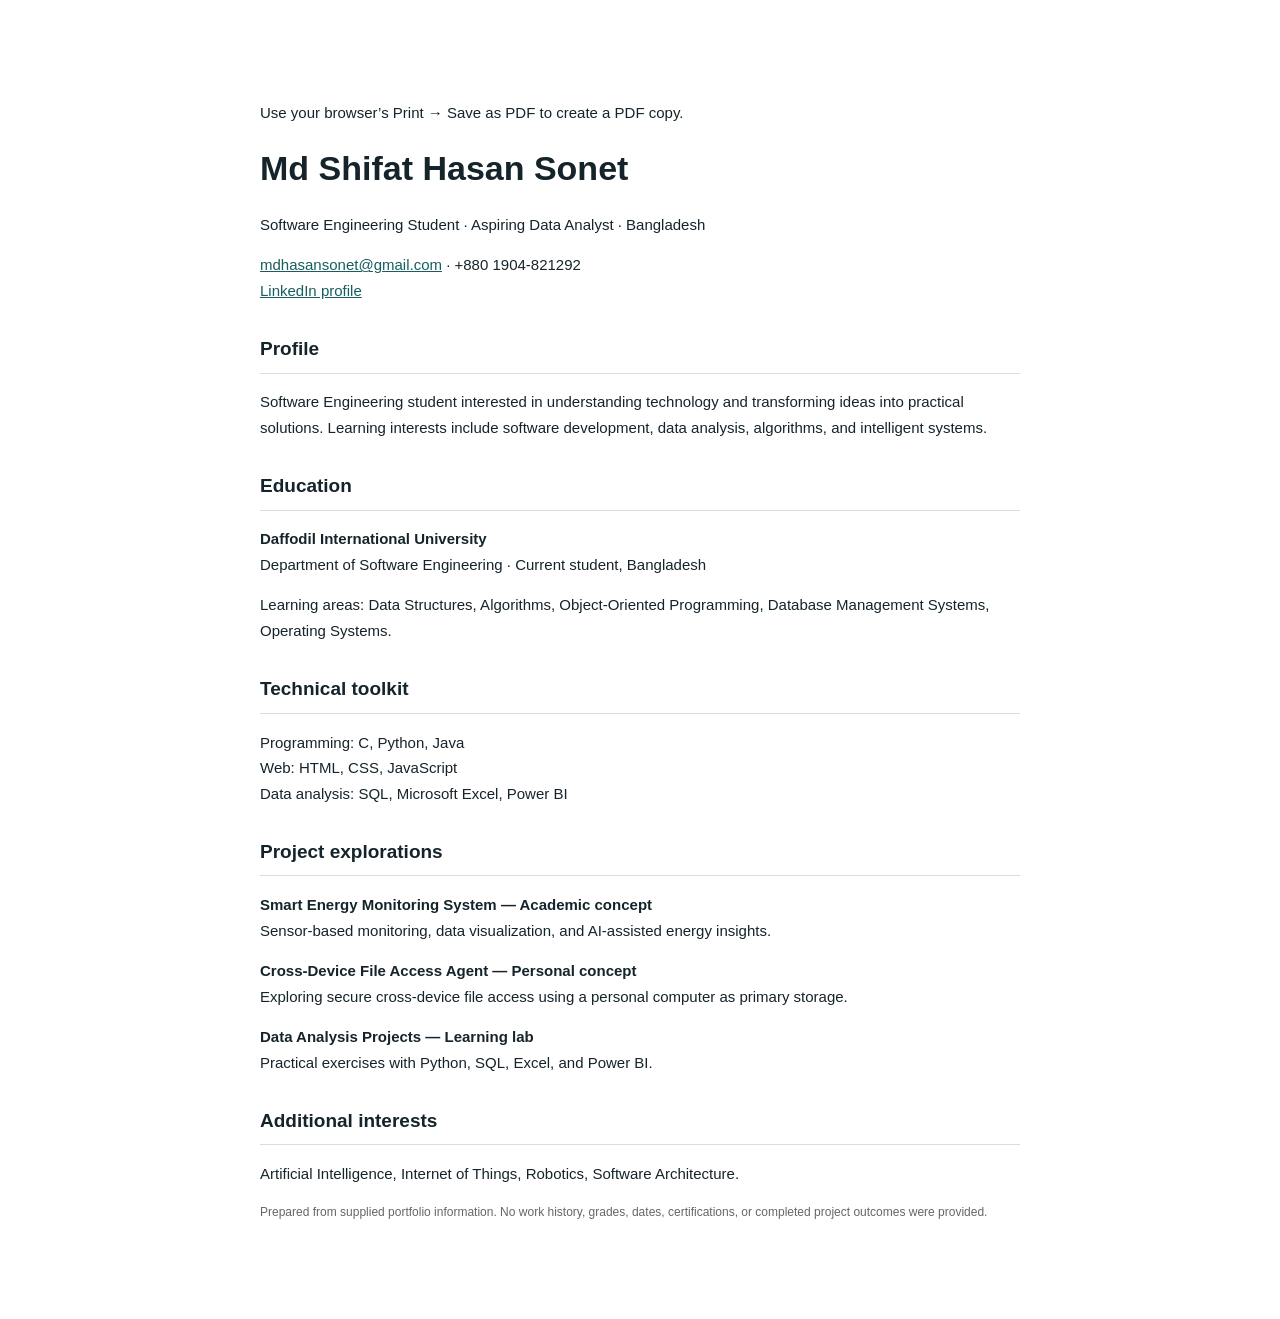
<file: sonet-cv.html>
<!doctype html><html lang="en"><head><meta charset="utf-8"><meta name="viewport" content="width=device-width, initial-scale=1"><title>Md Shifat Hasan Sonet — CV</title><style>body{font:15px/1.7 Arial,sans-serif;max-width:760px;margin:60px auto;padding:25px;color:#15242b}h1{font-size:34px;line-height:1.2}h2{border-bottom:1px solid #ddd;padding-bottom:7px;font-size:19px;margin-top:30px}a{color:#165e60}.note{font-size:12px;color:#666}@media print{body{margin:0}.print{display:none}}</style></head><body><p class="print">Use your browser’s Print → Save as PDF to create a PDF copy.</p><h1>Md Shifat Hasan Sonet</h1><p>Software Engineering Student · Aspiring Data Analyst · Bangladesh</p><p><a href="mailto:mdhasansonet@gmail.com">mdhasansonet@gmail.com</a> · +880 1904-821292<br><a href="https://www.linkedin.com/in/shifat-hasan-sonet-a158b3356">LinkedIn profile</a></p><h2>Profile</h2><p>Software Engineering student interested in understanding technology and transforming ideas into practical solutions. Learning interests include software development, data analysis, algorithms, and intelligent systems.</p><h2>Education</h2><p><strong>Daffodil International University</strong><br>Department of Software Engineering · Current student, Bangladesh</p><p>Learning areas: Data Structures, Algorithms, Object-Oriented Programming, Database Management Systems, Operating Systems.</p><h2>Technical toolkit</h2><p>Programming: C, Python, Java<br>Web: HTML, CSS, JavaScript<br>Data analysis: SQL, Microsoft Excel, Power BI</p><h2>Project explorations</h2><p><strong>Smart Energy Monitoring System — Academic concept</strong><br>Sensor-based monitoring, data visualization, and AI-assisted energy insights.</p><p><strong>Cross-Device File Access Agent — Personal concept</strong><br>Exploring secure cross-device file access using a personal computer as primary storage.</p><p><strong>Data Analysis Projects — Learning lab</strong><br>Practical exercises with Python, SQL, Excel, and Power BI.</p><h2>Additional interests</h2><p>Artificial Intelligence, Internet of Things, Robotics, Software Architecture.</p><p class="note">Prepared from supplied portfolio information. No work history, grades, dates, certifications, or completed project outcomes were provided.</p></body></html>
</file>
